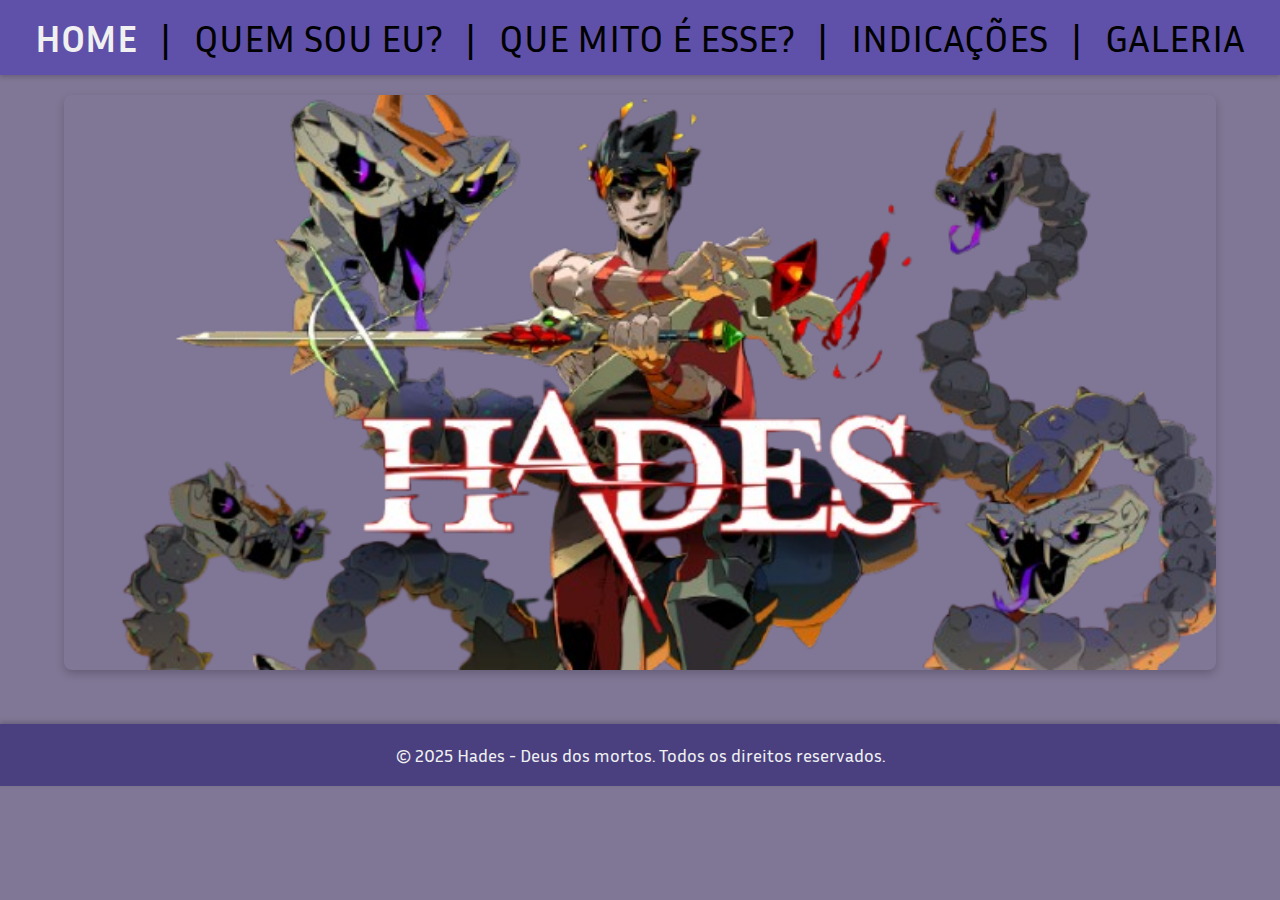
<file: index.html>
<!DOCTYPE html>
<html lang="pt-br">
<head>
    <meta charset="UTF-8">
    <meta name="viewport" content="width=device-width, initial-scale=1.0">
    <title>Home</title>
    <link rel="stylesheet" href="hades.css">
    <link href="https://fonts.googleapis.com/css2?family=Inria+Sans:wght@300;400;700&display=swap" rel="stylesheet">
</head>
<body>
    <div id="cabecalho">
        <p>
        <a href="index.html"class="link"><b>HOME</b></a>
        |
        <a href="quemsou.html"class="link">QUEM SOU EU?</a>
        |
        <a href="quemito.html"class="link">QUE MITO É ESSE?</a>
        |
        <a href="indicacoes.html"class="link">INDICAÇÕES</a>
        |
        <a href="galeria.html"class="link">GALERIA</a>
        </p>        
    </div>
    <div class="containerhome">
        <img src="imagens/hadeshome.png" alt="Ilustração capa do jogo de Hades.">
    </div>
    <p id="rodape">© 2025 Hades - Deus dos mortos. Todos os direitos reservados.</p>
</body>
</html>
</file>
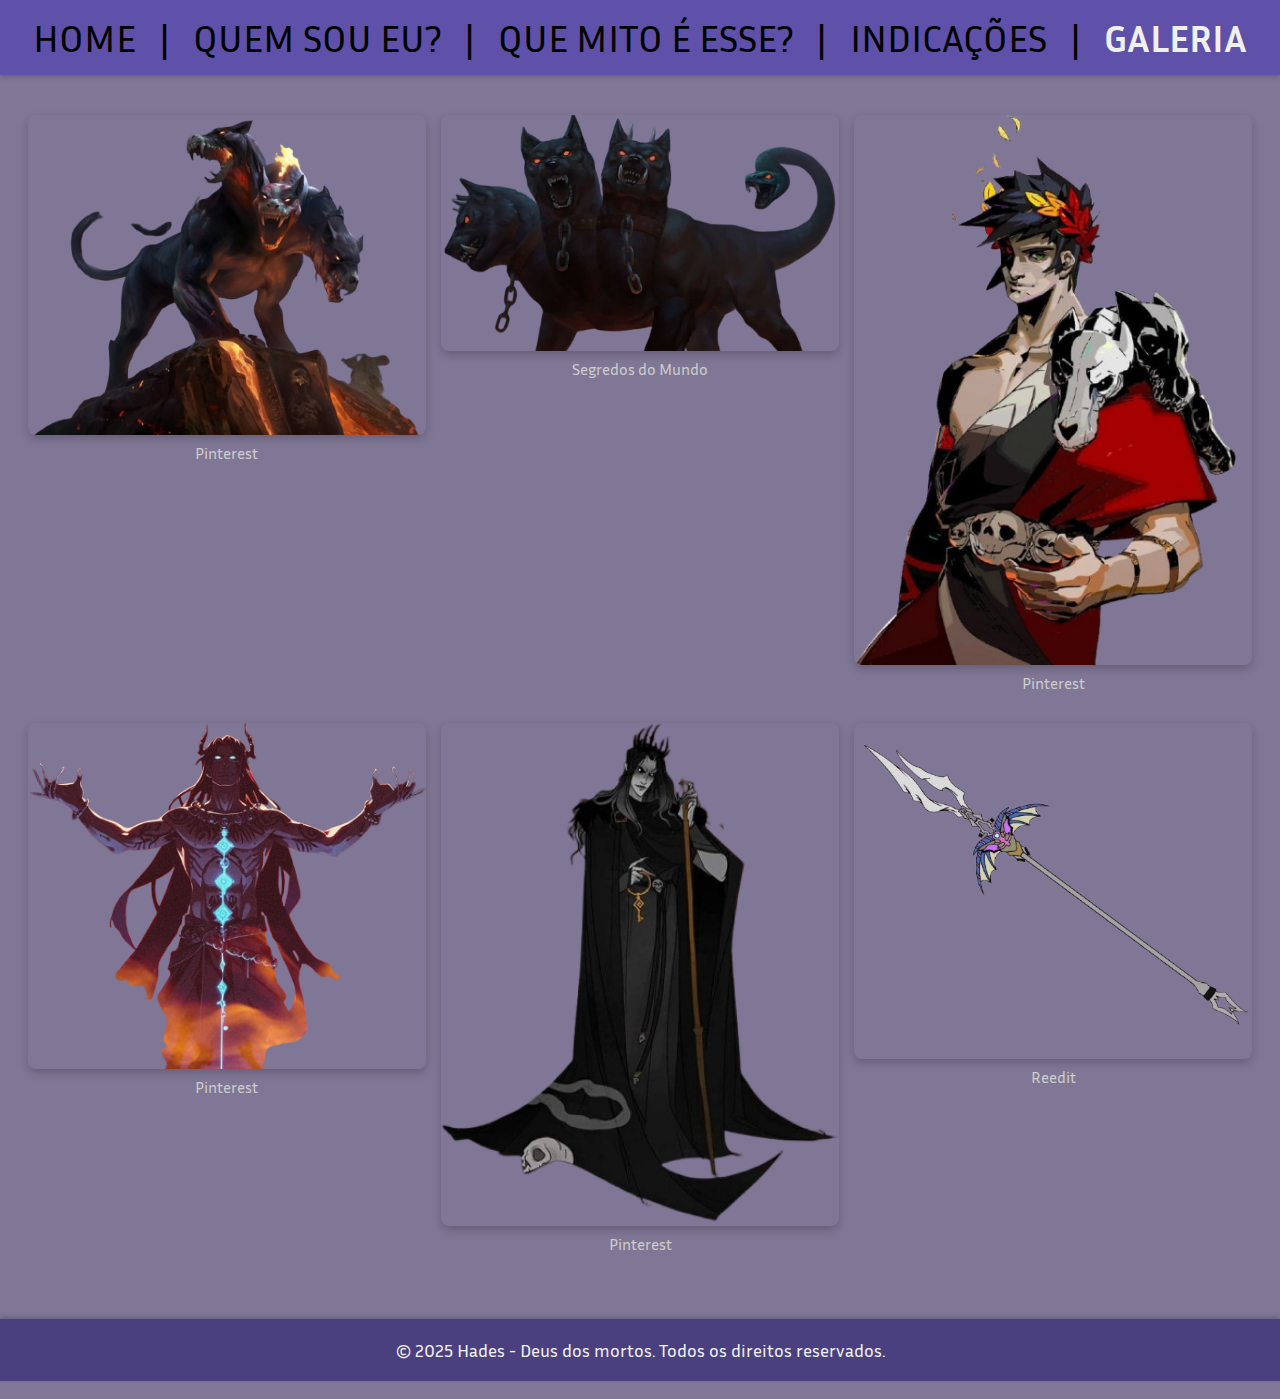
<file: galeria.html>
<!DOCTYPE html>
<html lang="pt-br">
<head>
    <meta charset="UTF-8">
    <meta name="viewport" content="width=device-width, initial-scale=1.0">
    <title>Galeria</title>
    <link rel="stylesheet" href="hades.css">
    <link href="https://fonts.googleapis.com/css2?family=Inria+Sans:wght@300;400;700&display=swap" rel="stylesheet">
</head>
<body>
     <div id="cabecalho">
        <p>
            <a href="index.html"class="link">HOME</a>
            |
            <a href="quemsou.html"class="link">QUEM SOU EU?</a>
            |
            <a href="quemito.html"class="link">QUE MITO É ESSE?</a>
            |
            <a href="indicacoes.html"class="link">INDICAÇÕES</a>
            |
            <a href="galeria.html"class="link"><b>GALERIA</b></a>
            </p>  
    </div>
    <div class="containergaleria">
        <div class="item-galeria">
            <img src="imagens/cachorro1galeria2.png" class="cachorro1">
            <p class="pcachorro1">Pinterest</p>
        </div>
        <div class="item-galeria">
            <img src="imagens/cachorro2galeria2.png" class="cachorro2">
            <p class="pcachorro2">Segredos do Mundo</p>
        </div>
        <div class="item-galeria">
            <img src="imagens/hades2galeria.png" class="hades2">
            <p class="phades2">Pinterest</p>
        </div>
        <div class="item-galeria">
            <img src="imagens/hades3galeria2.png" class="hades3">
            <p class="phades3">Pinterest</p>
        </div>
        <div class="item-galeria">
            <img src="imagens/hadesgaleria2.png" class="hades1">
            <p class="phades1">Pinterest</p>
        </div>
        <div class="item-galeria">
            <img src="imagens/cajadogaleria.png" class="cajado1">
            <p class="pcajado">Reedit</p>
        </div>
    </div>
    <p id="rodape">© 2025 Hades - Deus dos mortos. Todos os direitos reservados.</p>
</body>
</html>
</file>
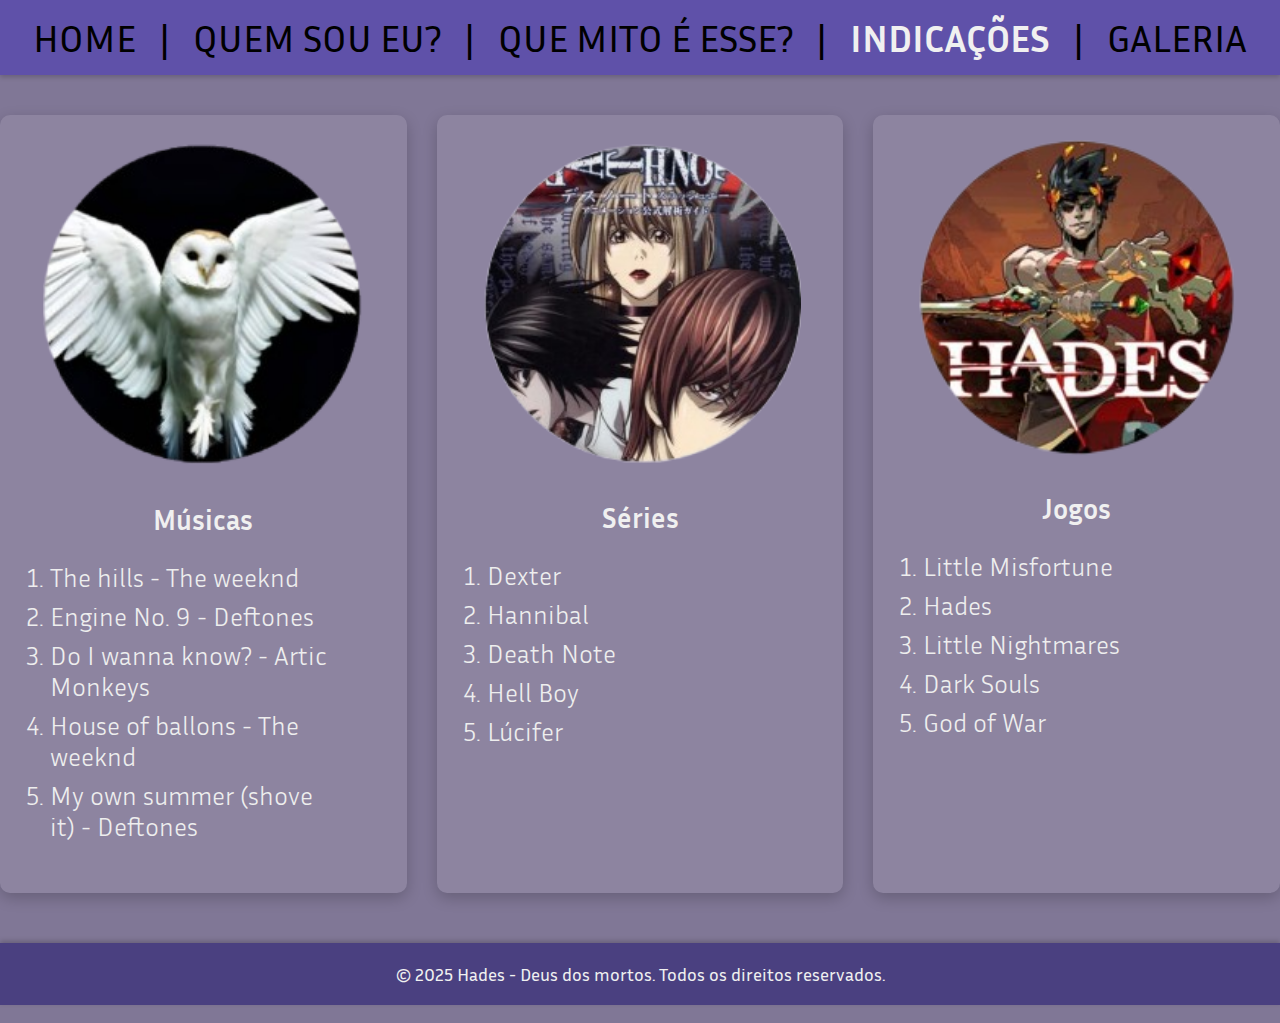
<file: indicacoes.html>
<!DOCTYPE html>
<html lang="pt-br">
<head>
    <meta charset="UTF-8">
    <meta name="viewport" content="width=device-width, initial-scale=1.0">
    <title>Indicações</title>
    <link rel="stylesheet" href="hades.css">
    <link href="https://fonts.googleapis.com/css2?family=Inria+Sans:wght@300;400;700&display=swap" rel="stylesheet">
</head>
<body>
     <div id="cabecalho">
        <p>
            <a href="index.html"class="link">HOME</a>
            |
            <a href="quemsou.html"class="link">QUEM SOU EU?</a>
            |
            <a href="quemito.html"class="link">QUE MITO É ESSE?</a>
            |
            <a href="indicacoes.html"class="link"><b>INDICAÇÕES</b></a>
            |
            <a href="galeria.html" class="link">GALERIA</a>
            </p>  
    </div>
    <div class="containerind">
        <div class="secao-musica">
    <img src="imagens/musicas2.png" class="fotoind" alt="Ilustração álbum deftones.">
    <p class="indmusica">Músicas</p>
    <ol class="textoind">
        <li>The hills - The weeknd</li>
        <li>Engine No. 9 - Deftones</li>
        <li>Do I wanna know? - Artic <br>Monkeys</li>
        <li>House of ballons - The weeknd</li>
        <li>My own summer (shove <br>it) - Deftones</li>

    </ol>
    </div>
    <div class="secao-serie">
    <img src="imagens/filmes2.png" class="fotoind" alt="Ilustração capa anime death note.">
    <p class="indserie">Séries</p>
    <ol class="textoind">
        <li>Dexter</li>
        <li>Hannibal</li>
        <li>Death Note</li>
        <li>Hell Boy</li>
        <li>Lúcifer</li>
    </ol>
    </div>
    <div class="secao-jogos">
    <img src="imagens/jogos2.png" class="fotoind" alt="Ilustração jogo hades.">
    <p class="indjogos">Jogos</p>
    <ol class="textoind">
        <li>Little Misfortune</li>
        <li>Hades</li>
        <li>Little Nightmares</li>
        <li>Dark Souls</li>
        <li>God of War</li>
    </ol>
    </div>
    </div>
    <p id="rodape">© 2025 Hades - Deus dos mortos. Todos os direitos reservados.</p>
</body>
</html>
</file>
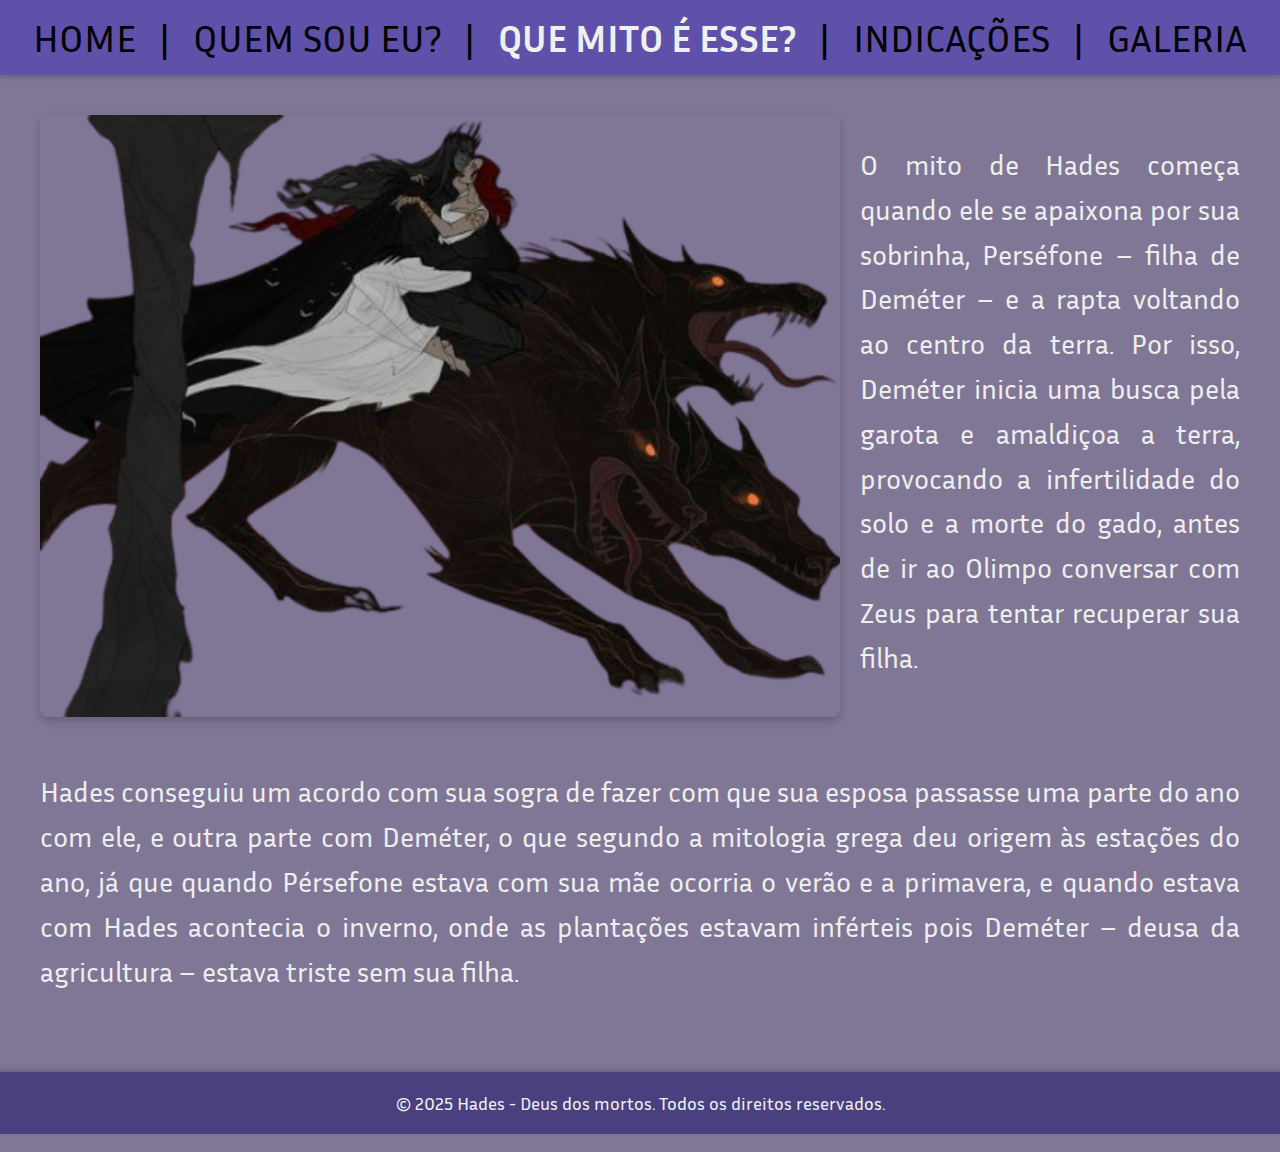
<file: quemito.html>
<!DOCTYPE html>
<html lang="pt-br">
<head>
    <meta charset="UTF-8">
    <meta name="viewport" content="width=device-width, initial-scale=1.0">
    <title>Que mito é esse?</title>
    <link rel="stylesheet" href="hades.css">
    <link href="https://fonts.googleapis.com/css2?family=Inria+Sans:wght@300;400;700&display=swap" rel="stylesheet">
</head>
<body>
     <div id="cabecalho">
        <p>
            <a href="index.html" class="link">HOME</a>
            |
            <a href="quemsou.html"class="link">QUEM SOU EU?</a>
            |
            <a href="quemito.html"class="link"><b>QUE MITO É ESSE?</b></a>
            |
            <a href="indicacoes.html"class="link">INDICAÇÕES</a>
            |
            <a href="galeria.html"class="link">GALERIA</a>
            </p>  
    </div>
    <div class="containerquemito">
        <div class="p1quemito">
    <img src="imagens/quemito2.png" alt="Ilustração Hades raptando Perséfone, sua sobrinha.">
    <p class="pquemitoalto">
        O mito de Hades começa quando ele se 
        apaixona por sua sobrinha, Perséfone – filha de 
        Deméter – e a rapta voltando ao centro da terra. 
        Por isso, Deméter inicia uma busca pela garota e 
        amaldiçoa a terra, provocando a infertilidade do 
        solo e a morte do gado, antes de ir ao Olimpo 
        conversar com Zeus para tentar recuperar sua 
        filha.
    </p>
    </div>
    <p class="pquemitobaixo">
        Hades conseguiu um acordo com sua sogra de fazer com que sua esposa 
        passasse uma parte do ano com ele, e outra parte com Deméter, o que 
        segundo a mitologia grega deu origem às estações do ano, já que quando 
        Pérsefone estava com sua mãe ocorria o verão e a primavera, e quando estava 
         com Hades acontecia o inverno, onde as plantações estavam inférteis pois 
         Deméter – deusa da agricultura – estava triste sem sua filha.
    </p>
    </div>
</div>
<p id="rodape">© 2025 Hades - Deus dos mortos. Todos os direitos reservados.</p>
</body>
</html>
</file>
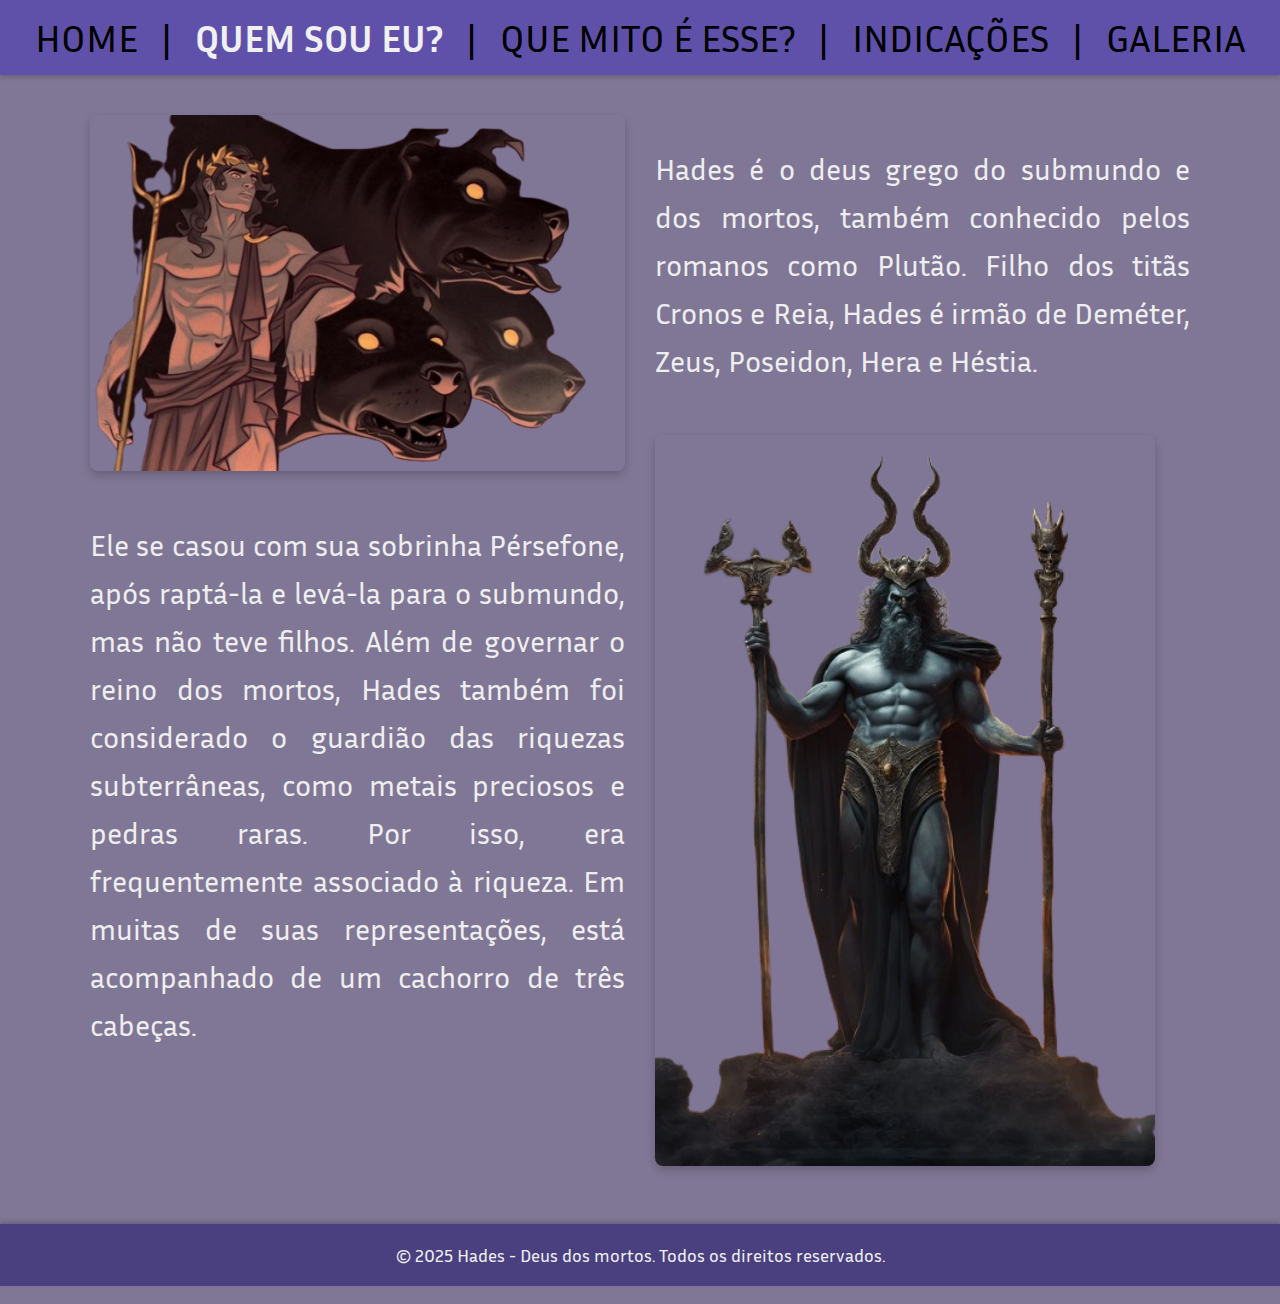
<file: quemsou.html>
<!DOCTYPE html>
<html lang="pt-br">
<head>
    <meta charset="UTF-8">
    <meta name="viewport" content="width=device-width, initial-scale=1.0">
    <title>Quem sou eu?</title>
    <link rel="stylesheet" href="hades.css">
    <link href="https://fonts.googleapis.com/css2?family=Inria+Sans:wght@300;400;700&display=swap" rel="stylesheet">
</head>
<body>
     <div id="cabecalho">
        <p>
            <a href="index.html"class="link">HOME</a>
            |
            <a href="quemsou.html"class="link"><b>QUEM SOU EU?</b></a>
            |
            <a href="quemito.html"class="link">QUE MITO É ESSE?</a>
            |
            <a href="indicacoes.html"class="link">INDICAÇÕES</a>
            |
            <a href="galeria.html" class="link">GALERIA</a>
            </p>  

    </div>
  <div class="containerquemsou">
  
  <div class="coluna-esquerda">
    <img src="imagens/quemsou.png" class="quemsou1" alt="Ilustração de Hades com seu cachorro de várias cabeças, Cérbero.">

    <div class="pquemsou2">
      <p class="t-leftquemsou">
        Ele se casou com sua sobrinha Pérsefone, após raptá-la e 
        levá-la para o submundo, mas não teve filhos. Além de 
        governar o reino dos mortos, Hades também foi 
        considerado o guardião das riquezas subterrâneas, como 
        metais preciosos e pedras raras. Por isso, era 
        frequentemente associado à riqueza. Em muitas de suas 
        representações, está acompanhado de um cachorro de 
        três cabeças.
      </p>    
    </div>
  </div>

  
  <div class="pquemsou1">
    <p class="t-rightquemsou">
      Hades é o deus grego do submundo e dos 
      mortos, também conhecido pelos romanos 
      como Plutão. Filho dos titãs Cronos e Reia, 
      Hades é irmão de Deméter, Zeus, Poseidon, Hera 
      e Héstia.
    </p>
     <img src="imagens/quemsou2.png" class="quemsou2" alt="Ilustração Hades com seu cetro.">
  </div>
</div>
<p id="rodape">© 2025 Hades - Deus dos mortos. Todos os direitos reservados.</p>
</body>
</html>
</file>
<file: hades.css>
body {
  background-color: #807796;
  margin: 0;
  font-family: 'Inria Sans', sans-serif;
  color: #333;
}

#cabecalho {
  background-color: #5F51A9;
  text-align: center;
  padding: 15px 0;
  font-size: 38px;
  color: black;
  border: none;
  margin: 0;
  outline: none;
  box-shadow: 0 2px 5px rgba(0, 0, 0, 0.2);
}

#cabecalho p {
    margin: 0;
}

.link {
  color: black;
  text-decoration: none;
  padding: 0 15px;
}

.link:hover {
  color: black;
}

.link b {
    font-weight: bold;
    color: #f0f0f0;
}

.containerhome {
    text-align: center;
    margin-top: 20px;
}

.containerhome img {
  width: 90%;
  max-width: 1700px;
  height: auto;
  border-radius: 8px;
  box-shadow: 0 4px 10px rgba(0, 0, 0, 0.2);
}

.containerind {
  display: flex;
  justify-content: center;
  gap: 30px;
  max-width: 1500px;
  margin: 40px auto;
  flex-wrap: wrap;
}

.secao-musica, .secao-serie, .secao-jogos {
    background-color: rgba(255, 255, 255, 0.1);
    padding: 25px;
    border-radius: 10px;
    box-shadow: 0 5px 15px rgba(0, 0, 0, 0.2);
    flex: 1;
    min-width: 300px;
    max-width: 450px;
    text-align: center;
}

.indmusica,
.indserie,
.indjogos {
    font-family: 'Inria Sans', sans-serif;
    font-size: 28px;
    font-weight: bold;
    color: #f0f0f0;
    margin-top: 15px;
    margin-bottom: 20px;
}

.fotoind {
  width: 90%;
  max-width: 400px;
  height: auto;
  border-radius: 5px;
  margin-bottom: 15px;
}

.textoind {
  font-size: 26px;
  font-family: 'Inria Sans', sans-serif;
  font-weight: 300;
  color: #eee;
  text-align: left;
  padding-left: 25px;
}

.textoind li {
    margin-bottom: 8px;
}

.containerquemsou {
  display: flex;
  align-items: flex-start;
  gap: 30px;
  max-width: 1100px;
  justify-content: center;
  line-height: 1.6;
  margin: 40px auto;
  padding: 0 20px;
}

.coluna-esquerda {
  display: flex;
  flex-direction: column;
  gap: 20px;
  flex: 1;
  min-width: 300px;
}

.pquemsou2 {
  display: flex;
  align-items: flex-start;
  gap: 10px;
}

.quemsou1 {
  width: 100%;
  max-width: 700px;
  height: auto;
  border-radius: 8px;
  box-shadow: 0 4px 10px rgba(0, 0, 0, 0.2);
}

.quemsou2 {
  width: 100%;
  max-width: 500px;
  height: auto;
  border-radius: 8px;
  box-shadow: 0 4px 10px rgba(0, 0, 0, 0.2);
  margin-top: 20px;
}

.pquemsou1 {
  flex: 1;
  min-width: 300px;
}

.t-rightquemsou,
.t-leftquemsou {
  font-family: 'Inria Sans', sans-serif;
  font-size: 30px;
  line-height: 1.6;
  color: #eee;
  text-align: justify;
}

.containerquemito {
  display: flex;
  flex-direction: column;
  gap: 25px;
  max-width: 1200px;
  line-height: 1.6;
  font-family: 'Inria Sans', sans-serif;
  font-size: 28px;
  margin: 40px auto;
  color: #eee;
  padding: 0 20px;
}

.p1quemito {
  display: flex;
  align-items: flex-start;
  gap: 20px;
  flex-wrap: wrap;
}

.p1quemito img {
  width: 100%;
  max-width: 800px;
  height: auto;
  border-radius: 8px;
  box-shadow: 0 4px 10px rgba(0, 0, 0, 0.2);
  flex-shrink: 0;
}

.pquemitoalto {
  flex: 1;
  min-width: 300px;
  line-height: 1.6;
  text-align: justify;
}

.pquemitobaixo {
  min-width: 300px;
  text-align: justify;
}

.containergaleria {
  display: flex;
  justify-content: center;
  gap: 15px;
  flex-wrap: wrap;
  max-width: 1500px;
  margin: 40px auto;
  padding: 0 20px;
}

.item-galeria {
    display: flex;
    flex-direction: column;
    align-items: center;
    width: calc(33.33% - 15px);
    max-width: 480px;
    margin-bottom: 15px;
}

.item-galeria img {
  width: 100%;
  height: auto;
  object-fit: unset;
  border-radius: 8px;
  box-shadow: 0 4px 10px rgba(0, 0, 0, 0.2);
  margin-bottom: 8px;
}

.cachorro1 {
    height: 600px;
}

.hades2 {
    height: 480px;
}

.hades3 {
    height: 620px;
}

.cajado1 {
    height: 520px;
}

.cachorro2 {
    height: 580px;
}

.pcachorro1, .pcachorro2, .phades2, .phades3, .phades1, .pcajado {
    font-family: 'Inria Sans', sans-serif;
    font-size: 16px;
    color: #ccc;
    margin: 0;
    text-align: center;
    width: 100%;
}

#rodape {
    background-color: #4A4080;
    color: #f0f0f0;
    text-align: center;
    padding: 20px 0;
    font-size: 18px;
    margin-top: 50px;
    width: 100%;
    box-shadow: 0 -2px 5px rgba(0, 0, 0, 0.2);
    position: relative;
    bottom: 0;
}
</file>
